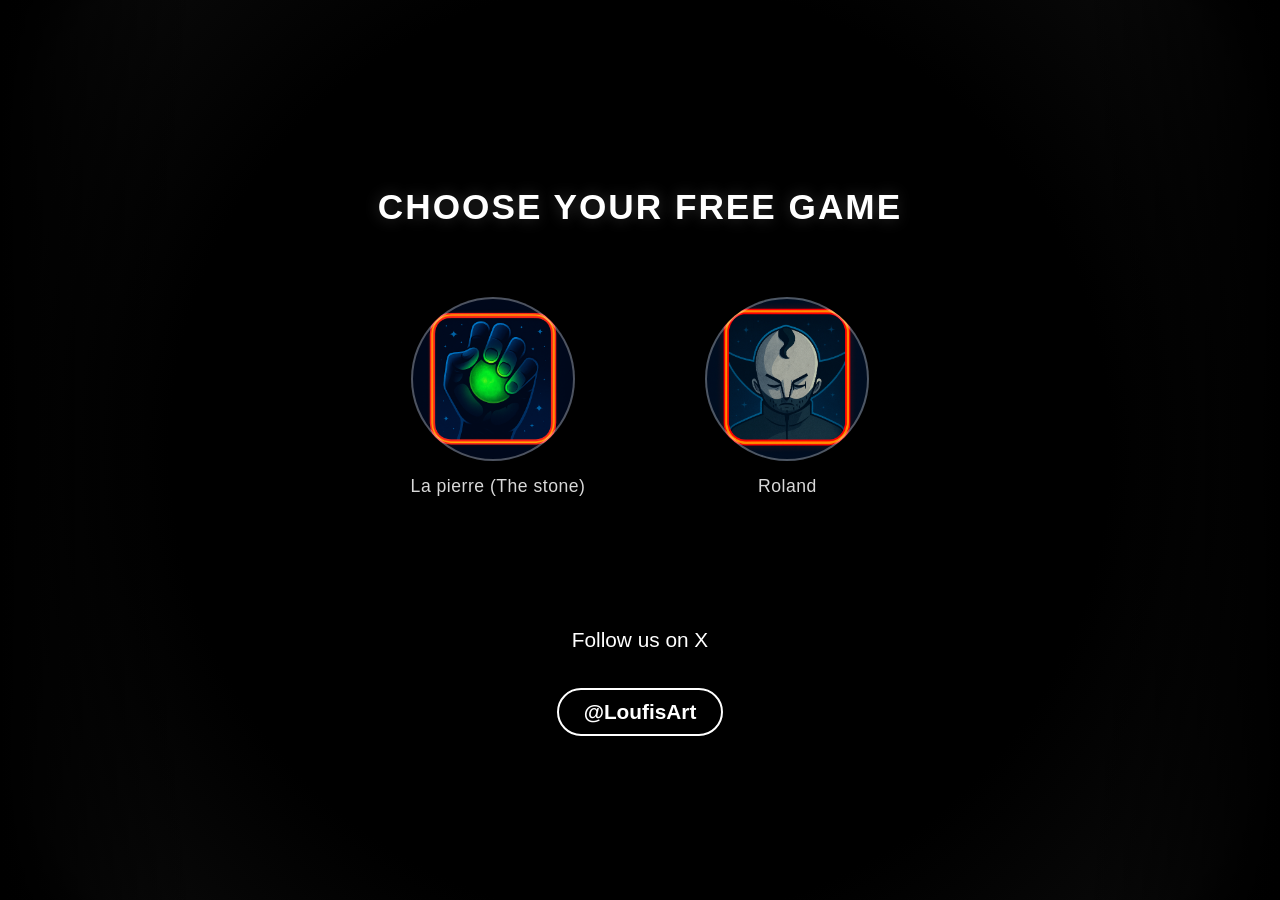
<file: index.html>
<!DOCTYPE html>
<html lang="en">
<head>
  <meta charset="UTF-8">
  <meta name="viewport" content="width=device-width, initial-scale=1.0">
  <title>Loufi's Art Portal</title>
  <style>
    /* === Style général === */
    body {
      margin: 0;
      height: 100vh;
      background: radial-gradient(circle at center, #000 60%, #050505 75%, #0a0a0a 90%, #000 100%);
      color: white;
      display: flex;
      flex-direction: column;
      justify-content: center;
      align-items: center;
      font-family: 'Poppins', sans-serif;
      overflow: hidden;
      position: relative;
    }

    /* === Effet de fondu noir sur les côtés === */
    body::before, body::after {
      content: '';
      position: absolute;
      top: 0;
      width: 200px;
      height: 100%;
      pointer-events: none;
      z-index: 1;
    }

    body::before {
      left: 0;
      background: linear-gradient(to right, rgba(0,0,0,1), rgba(0,0,0,0));
    }

    body::after {
      right: 0;
      background: linear-gradient(to left, rgba(0,0,0,1), rgba(0,0,0,0));
    }

    /* === Titre principal === */
    h1 {
      font-size: 2.2em;
      font-weight: 700;
      letter-spacing: 2px;
      margin-bottom: 70px;
      text-transform: uppercase;
      text-shadow: 0 0 15px rgba(255,255,255,0.2);
      z-index: 2;
    }

    /* === Conteneur des icônes === */
    .icon-container {
      display: flex;
      justify-content: center;
      gap: 120px; /* <-- espace entre les deux icônes */
      margin-bottom: 60px;
      z-index: 2;
    }

    /* === Bloc de chaque jeu === */
    .game-block {
      text-align: center;
    }

    /* === Icônes === */
    .icon {
      width: 160px;
      height: 160px;
      border-radius: 50%;
      background-size: cover;
      background-position: center;
      transition: transform 0.3s ease, box-shadow 0.3s ease;
      cursor: pointer;
      border: 2px solid rgba(255,255,255,0.3);
      margin-bottom: 15px;
    }

    .icon:hover {
      transform: scale(1.1);
      box-shadow: 0 0 30px rgba(255, 255, 255, 0.4);
      border-color: white;
    }

    /* === Nom du jeu sous l'icône === */
    .game-name {
      font-size: 1.1em;
      letter-spacing: 0.5px;
      opacity: 0.85;
    }

    /* === Section Follow === */
    .follow-section {
      text-align: center;
      margin-top: 50px;
      font-size: 1.3em;
      z-index: 2;
    }

    .follow-link {
      display: inline-block;
      margin-top: 15px;
      padding: 10px 25px;
      border: 2px solid white;
      border-radius: 50px;
      color: white;
      text-decoration: none;
      font-weight: 600;
      transition: background 0.3s ease, color 0.3s ease, box-shadow 0.3s ease;
    }

    .follow-link:hover {
      background: white;
      color: black;
      box-shadow: 0 0 15px rgba(255,255,255,0.5);
    }
    @media (max-width: 768px) {
      body {
        padding: 20px;
        overflow-y: auto; /* Permet le scroll si besoin */
      }
    
      h1 {
        font-size: 1.5em;
        margin-bottom: 40px;
        text-align: center;
      }
    
      .icon-container {
        flex-direction: column; /* Les icônes passent l’une en dessous de l’autre */
        gap: 50px; /* Réduit l’espace vertical */
      }
    
      .icon {
        width: 120px;
        height: 120px;
      }
    
      .game-name {
        font-size: 1em;
      }
    
      .follow-section {
        margin-top: 30px;
        font-size: 1.1em;
      }
    
      .follow-link {
        padding: 8px 20px;
        font-size: 0.9em;
      }
    }

    
  </style>
</head>
<body>
  <h1>Choose your free game</h1>

    <div class="icon-container">
      <div class="game-block">
        <a href="#" onclick="window.location.href='game.html'; return false;">
          <div class="icon" style="background-image: url('La_pierre_ic.png');"></div>
        </a>
        <div class="game-name">La pierre (The stone)</div>
      </div>

      <div class="game-block">
        <a href="#" onclick="window.location.href='game2.html'; return false;">
          <div class="icon" style="background-image: url('Roland_ic.png');"></div>
        </a>
        <div class="game-name">Roland</div>
      </div>
    </div>

  <div class="follow-section">
    <p>Follow us on X</p>
    <a class="follow-link" href="https://x.com/loufisart" target="_blank">@LoufisArt</a>
  </div>
</body>
</html>
</file>
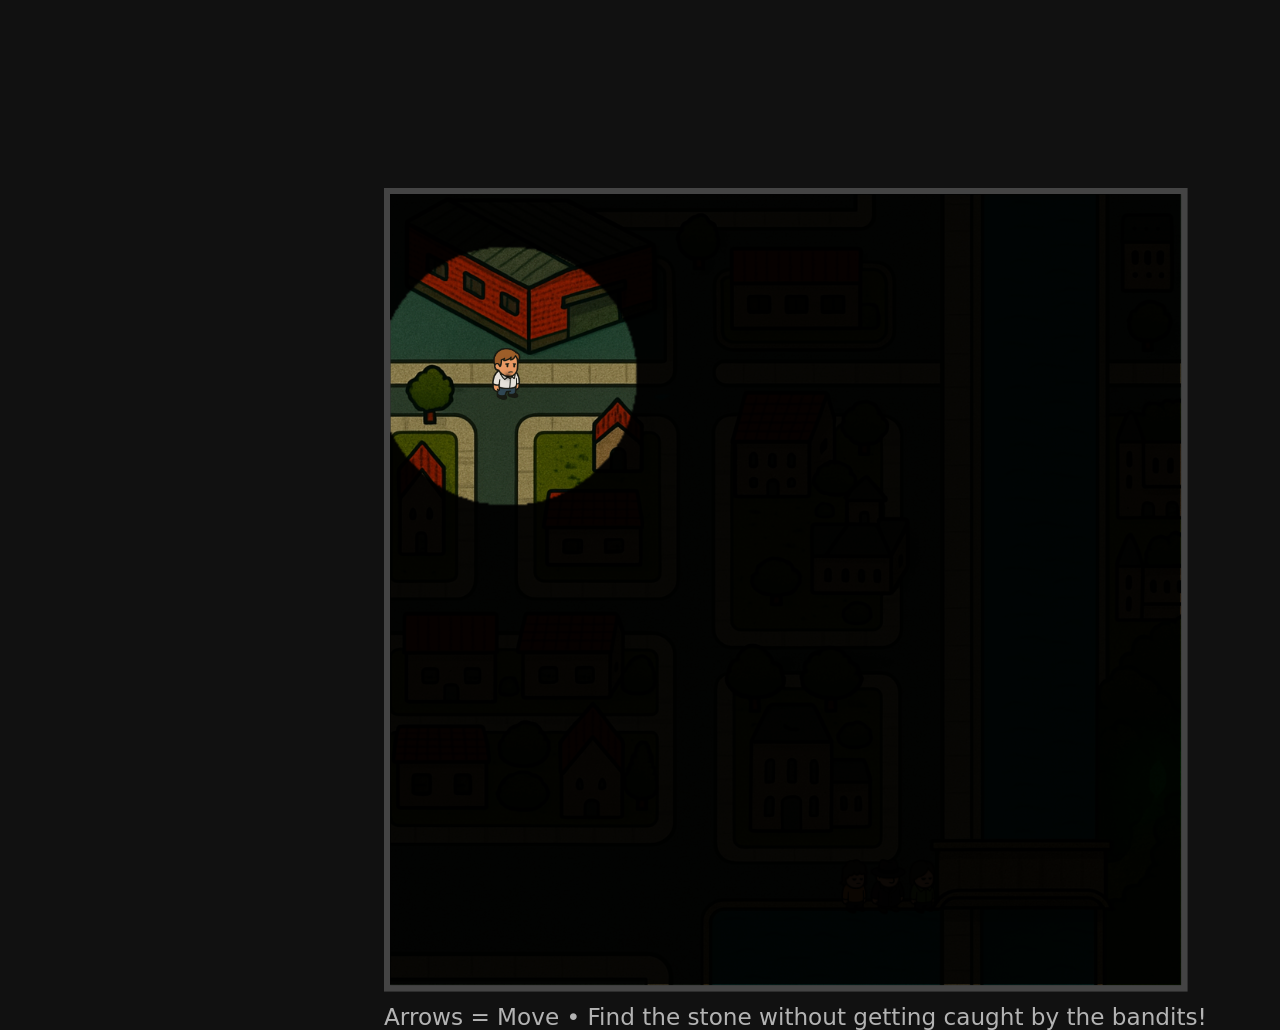
<file: game.html>
<!DOCTYPE html>
<html lang="fr">
<head>
  <meta charset="UTF-8" />
  <meta name="viewport" content="width=device-width,initial-scale=1,maximum-scale=1,user-scalable=no"/>
  <title>Loufisartgame - La pierre</title>
  <style>
  :root {
    --W: 500px;
    --H: 500px;
  }

  * {
    box-sizing: border-box;
  }

  body {
    margin: 0;
    background: #111;
    min-height: 100vh;
    display: grid;
    place-items: center;
    color: #ddd;
    font-family: system-ui, sans-serif;
    -webkit-user-select: none;
    user-select: none;
    touch-action: none;
  }

  .wrapper {
    width: 100vw;
    height: 100vh;
    display: grid;
    place-items: center;
  }

  .scale-holder {
    transform-origin: top left;
    position: relative;
  }

  #game-area {
    width: var(--W);
    height: var(--H);
    background-image: url('carte.png');
    background-size: 100% 100%;
    position: relative;
    border: 4px solid #444;
    overflow: hidden;
  }

  .character {
    position: absolute;
    background-size: contain;
    background-repeat: no-repeat;
    background-position: center;
    will-change: transform;
  }

  #player {
    width: 50px;
    height: 50px;
    background-image: url('personnage.png');
  }

  #bandit {
    width: 70px;
    height: 70px;
    background-image: url('bandits.png');
  }

  /* --- Brouillard de guerre --- */
  #fog {
    position: absolute;
    inset: 0;
    width: 100%;
    height: 100%;
    z-index: 6; /* au-dessus de la carte et des sprites */
    pointer-events: none;
  }

  /* Overlays debug */
  .overlay {
    position: absolute;
    inset: 0;
    pointer-events: none;
  }

  #collision-preview {
    mix-blend-mode: screen;
    opacity: 0;
    transition: opacity .15s;
  }

  #collision-preview.on { opacity: .85; }

  #axes {
    opacity: 0;
    transition: opacity .15s;
  }

  #axes.on { opacity: .9; }

  #legend {
    margin-top: .5rem;
    opacity: .8;
    font-size: .9rem;
    text-align: center;
  }

  /* Modals */
  .modal-backdrop {
    position: absolute;
    inset: 0;
    background: rgba(0, 0, 0, .6);
    display: none;
    align-items: center;
    justify-content: center;
    z-index: 10;
  }

  .modal {
    width: min(420px, 92%);
    background: #1f1f1f;
    color: #eee;
    border: 1px solid #333;
    border-radius: 14px;
    padding: 18px 16px;
    box-shadow: 0 10px 30px rgba(0, 0, 0, .4);
  }

  .modal h3 {
    margin: 0 0 8px;
    font-size: 1.15rem;
  }

  .modal p {
    margin: .5rem 0 1rem;
    line-height: 1.3;
  }

  .modal .actions {
    display: flex;
    gap: .5rem;
    justify-content: flex-end;
  }

  .btn {
    appearance: none;
    border: none;
    border-radius: 10px;
    padding: 10px 14px;
    cursor: pointer;
    background: #2e2e2e;
    color: #eee;
  }

  .btn.primary { background: #2b6cb0; }

  .btn[href] {
    text-decoration: none;
    display: inline-block;
  }

  .btn:focus {
    outline: 2px solid #6ca0ff;
    outline-offset: 2px;
  }

  .show { display: flex !important; }

  /* --- D-pad mobile --- */
  #mobile-controls {
    position: absolute;
    left: 8px;
    bottom: 8px;
    display: flex;
    gap: 6px;
    z-index: 20;
    user-select: none;
    touch-action: none;
  }

  .pad {
    width: 54px;
    height: 54px;
    border-radius: 12px;
    border: 1px solid #444;
    background: #222;
    color: #eee;
    font-size: 22px;
    line-height: 1;
    display: flex;
    align-items: center;
    justify-content: center;
  }

  @media (pointer: fine) {
    #mobile-controls { display: none !important; }
  }
  </style>
</head>
<body>
  <div class="wrapper">
    <div id="scale-holder" class="scale-holder">
      <div id="game-area">
        <div id="player" class="character" aria-label="joueur"></div>
        <div id="bandit" class="character" aria-label="bandit"></div>

        <!-- Canvas du brouillard -->
        <canvas id="fog" width="500" height="500"></canvas>

        <!-- Overlays -->
        <canvas id="collision-preview" class="overlay" width="500" height="500"></canvas>
        <canvas id="axes" class="overlay" width="500" height="500"></canvas>

        <!-- WIN MODAL -->
        <div id="win-wrap" class="modal-backdrop" role="dialog" aria-modal="true">
          <div class="modal">
            <h3>Congratulations!</h3>
            <p>
              You found the stone before the bandits caught you — you win!<br/>
              Click below to read the comic for free on the website.
            </p>
            <div class="actions">
              <a class="btn primary" target="_blank" href="https://louphi1987.github.io/Site_de_Louphi/">Visit the site</a>
              <button id="win-cancel" class="btn">Cancel</button>
            </div>
          </div>
        </div>

        <!-- LOSE MODAL -->
        <div id="lose-wrap" class="modal-backdrop" role="dialog" aria-modal="true">
          <div class="modal">
            <h3>You are trapped!</h3>
            <p>Try again!</p>
            <div class="actions">
              <button id="lose-restart" class="btn primary">Restart</button>
            </div>
          </div>
        </div>

        <!-- D-pad mobile -->
        <div id="mobile-controls">
          <button class="pad" data-key="ArrowLeft">◀</button>
          <div style="display:flex;flex-direction:column;gap:6px;">
            <button class="pad" data-key="ArrowUp">▲</button>
            <button class="pad" data-key="ArrowDown">▼</button>
          </div>
          <button class="pad" data-key="ArrowRight">▶</button>
        </div>
      </div>

      <div id="legend">
        Arrows = Move • Find the stone without getting caught by the bandits!
      </div>
    </div>
  </div>

<script>
  // --- Mise à l'échelle responsive ---
  const holder = document.getElementById('scale-holder');
  function fit(){
    const vw = window.innerWidth, vh = window.innerHeight;
    const scale = Math.min(vw/500, (vh)/560);
    holder.style.transform = `scale(${scale})`;
  }
  window.addEventListener('resize', fit);
  fit();

  const player  = document.getElementById('player');
  const bandit  = document.getElementById('bandit');
  const game    = document.getElementById('game-area');

  const preview = document.getElementById('collision-preview');
  const pctx    = preview.getContext('2d', { willReadFrequently:true });

  // Modals
  const winWrap  = document.getElementById('win-wrap');
  const winCancel= document.getElementById('win-cancel');
  const loseWrap = document.getElementById('lose-wrap');
  const loseBtn  = document.getElementById('lose-restart');

  const AREA_W = game.clientWidth, AREA_H = game.clientHeight;
  const PLAYER_W = player.clientWidth, PLAYER_H = player.clientHeight;
  const BANDIT_W = bandit.clientWidth, BANDIT_H = bandit.clientHeight;

  const SPAWN = { x: 48, y: 88 };
  const PATROL = { x1: 180, x2: 360, y: 430 };
  const GOAL = { x: 450, y: 365, w: 46, h: 110 };

  const playerSpeed = 3.5;
  const banditSpeed = 2;
  const whiteThreshold = 200;

  let x = SPAWN.x, y = SPAWN.y;
  const clamp = (v,a,b)=>Math.max(a,Math.min(v,b));

  const targetLeft  = ()=> clamp(PATROL.x1 - BANDIT_W/2, 0, AREA_W - BANDIT_W);
  const targetRight = ()=> clamp(PATROL.x2 - BANDIT_W/2, 0, AREA_W - BANDIT_W);
  const targetY     = ()=> clamp(PATROL.y  - BANDIT_H/2, 0, AREA_H - BANDIT_H);

  let bx = targetLeft(), by = targetY(), bdir = 1;

  const keys = new Set();
  let pixels = null, stride = AREA_W * 4;
  let gamePaused = false;

  // --- Brouillard de guerre ---
  const fog = document.getElementById('fog');
  const fctx = fog.getContext('2d');
  fog.width = AREA_W;
  fog.height = AREA_H;
  const fogColor = 'rgba(0, 0, 0, 0.95)';
  const revealRadius = 80;

  function drawFog(){
    const cx = x + PLAYER_W/2;
    const cy = y + PLAYER_H/2;
    const gradient = fctx.createRadialGradient(cx, cy, 0, cx, cy, revealRadius);
    gradient.addColorStop(0, 'rgba(0,0,0,0)');
    gradient.addColorStop(1, fogColor);

    fctx.globalCompositeOperation = 'destination-out';
    fctx.beginPath();
    fctx.fillStyle = gradient;
    fctx.arc(cx, cy, revealRadius, 0, Math.PI*2);
    fctx.fill();
    fctx.globalCompositeOperation = 'source-over';
  }

  fctx.fillStyle = fogColor;
  fctx.fillRect(0,0,AREA_W,AREA_H);

  // --- Contrôles tactiles ---
  const pads = document.querySelectorAll('.pad');
  function press(k){ keys.add(k); }
  function release(k){ keys.delete(k); }
  pads.forEach(btn=>{
    const k = btn.dataset.key;
    btn.addEventListener('touchstart', e=>{ e.preventDefault(); if(!gamePaused) press(k); }, {passive:false});
    btn.addEventListener('touchend', e=>{ e.preventDefault(); release(k); }, {passive:false});
  });

  // --- Charger carte de collision ---
  const collImg = new Image();
  collImg.crossOrigin = 'anonymous';
  collImg.src = 'carte-collision.png';
  collImg.onload = () => {
    pctx.clearRect(0,0,AREA_W,AREA_H);
    pctx.drawImage(collImg, 0, 0, AREA_W, AREA_H);
    try {
      const img = pctx.getImageData(0,0,AREA_W,AREA_H);
      pixels = img.data; stride = AREA_W * 4;
    } catch(e){ pixels = null; }
    requestAnimationFrame(loop);
  };

  // --- Fonctions de collision ---
  function isWhitePixel(px, py){
    if (px<0||py<0||px>=AREA_W||py>=AREA_H) return false;
    if (!pixels) return true;
    const i=(py|0)*stride+(px|0)*4;
    const r=pixels[i], g=pixels[i+1], b=pixels[i+2], a=pixels[i+3];
    return (r>=whiteThreshold && g>=whiteThreshold && b>=whiteThreshold && a>0);
  }
  function rectWalkable(nx, ny, w, h){
    const pts = [
      [nx+2, ny+2], [nx+w-3, ny+2], [nx+2, ny+h-3], [nx+w-3, ny+h-3],
      [nx+w/2, ny+2], [nx+w/2, ny+h-3], [nx+2, ny+h/2], [nx+w-3, ny+h/2],
      [nx+w/2, ny+h/2]
    ];
    for (const [px,py] of pts) if (!isWhitePixel(px,py)) return false;
    return true;
  }
  function tryMoveRect(curX, curY, w, h, oldX, oldY){
    if (rectWalkable(curX, curY, w, h)) return [curX, curY];
    if (rectWalkable(curX, oldY, w, h)) return [curX, oldY];
    if (rectWalkable(oldX, curY, w, h)) return [oldX, curY];
    return [oldX, oldY];
  }
  function rectsOverlap(ax,ay,aw,ah,bx,by,bw,bh){
    return ax < bx + bw && ax + aw > bx && ay < by + bh && ay + ah > by;
  }

  // --- Clavier ---
  document.addEventListener('keydown', e=>{
    if (['ArrowUp','ArrowDown','ArrowLeft','ArrowRight'].includes(e.key)){
      e.preventDefault(); if(!gamePaused) keys.add(e.key);
    }
  });
  document.addEventListener('keyup', e=>keys.delete(e.key));

  // --- Fermeture modals ---
  winCancel.addEventListener('click', ()=>{ winWrap.classList.remove('show'); gamePaused=false; requestAnimationFrame(loop); });
  loseBtn.addEventListener('click', ()=>{
    loseWrap.classList.remove('show');
    x = SPAWN.x; y = SPAWN.y;
    player.style.transform = `translate(${x}px, ${y}px)`;
    fctx.fillStyle = fogColor; fctx.fillRect(0,0,AREA_W,AREA_H); // remet le brouillard
    gamePaused=false; requestAnimationFrame(loop);
  });

  // --- Boucle ---
  let last = performance.now();
  function loop(now){
    if (gamePaused) return;
    const dt = Math.min(32, now-last); last = now;

    let nx = x, ny = y;
    if (keys.has('ArrowUp')) ny -= playerSpeed;
    if (keys.has('ArrowDown')) ny += playerSpeed;
    if (keys.has('ArrowLeft')) nx -= playerSpeed;
    if (keys.has('ArrowRight')) nx += playerSpeed;
    nx = clamp(nx, 0, AREA_W-PLAYER_W);
    ny = clamp(ny, 0, AREA_H-PLAYER_H);
    [x,y] = tryMoveRect(nx, ny, PLAYER_W, PLAYER_H, x, y);
    player.style.transform = `translate(${x}px, ${y}px)`;

    // Victoire ?
    if (rectsOverlap(x,y,PLAYER_W,PLAYER_H, GOAL.x,GOAL.y,GOAL.w,GOAL.h)){
      winWrap.classList.add('show'); gamePaused=true;
      return;
    }

    // Bandit
    const L = targetLeft(), R = targetRight(), TY = targetY();
    by = TY;
    let nbx = bx + bdir * banditSpeed;
    [bx, by] = tryMoveRect(nbx, by, BANDIT_W, BANDIT_H, bx, by);
    if (bdir > 0 && bx >= R - 1) { bx = R; bdir = -1; }
    if (bdir < 0 && bx <= L + 1) { bx = L; bdir = 1; }
    if (!rectWalkable(bx, by, BANDIT_W, BANDIT_H)) { bdir *= -1; }
    bandit.style.transform = `translate(${bx}px, ${by}px)`;

    // Défaite ?
    if (rectsOverlap(x,y,PLAYER_W,PLAYER_H, bx,by,BANDIT_W,BANDIT_H)){
      loseWrap.classList.add('show'); gamePaused=true;
      return;
    }

    drawFog(); // Met à jour le brouillard
    requestAnimationFrame(loop);
  }

  player.style.transform = `translate(${x}px, ${y}px)`;
  bandit.style.transform = `translate(${bx}px, ${by}px)`;
</script>
</body>
</html>
</file>
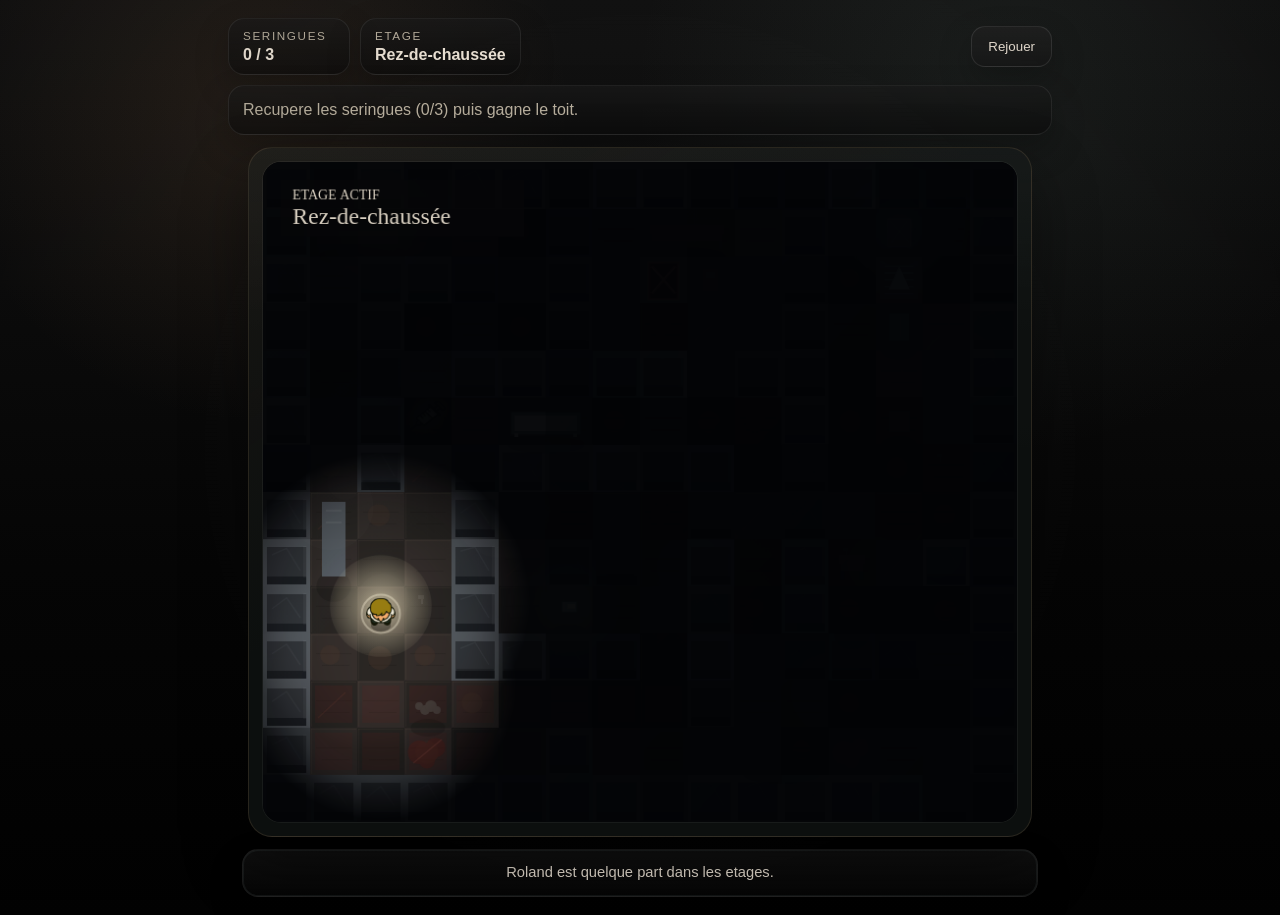
<file: game2.html>
<!DOCTYPE html>
<html lang="fr">
  <head>
    <meta charset="UTF-8" />
    <meta
      name="viewport"
      content="width=device-width, initial-scale=1.0"
    />
    <title>Night Shift: Fuir Roland</title>
    <link rel="stylesheet" href="./game2.css" />
  </head>
  <body>
    <main class="game-shell">
      <header class="hud-bar">
        <div class="hud-cluster">
          <div class="hud-pill">
            <span class="hud-label">Seringues</span>
            <strong id="pickup-count">0 / 3</strong>
          </div>
          <div class="hud-pill">
            <span class="hud-label">Etage</span>
            <strong id="floor-name">Rez-de-chaussée</strong>
          </div>
        </div>

        <button id="restart-button" class="ghost-button" type="button">
          Rejouer
        </button>
      </header>

      <p id="objective-text" class="objective-line">
        Récupere les seringues (0/3) puis gagne le toit.
      </p>

      <section class="canvas-frame">
        <canvas
          id="game-canvas"
          width="768"
          height="672"
          tabindex="0"
          aria-label="Jeu survival horror vu du dessus"
        ></canvas>

        <div id="overlay" class="overlay">
          <div class="overlay-card">
            <p class="eyebrow">Immeuble condamné</p>
            <h2 id="overlay-title">Night Shift: Fuir Roland</h2>
            <p id="overlay-body">
              Traverse les étages, collecte les seringues et trouve le toit
              avant que Roland ne remonte jusqu'à toi.
            </p>
            <div class="overlay-actions">
              <button id="overlay-button" type="button">Rejouer</button>
              <a
                id="overlay-story-link"
                class="story-link"
                href="https://loufisart.netlify.app/"
                target="_blank"
                rel="noreferrer"
                hidden
              >
                Roland, découvre son histoire
              </a>
            </div>
          </div>
        </div>
      </section>

      <section class="touch-controls" aria-label="Controles tactiles">
        <div class="touch-pad">
          <button class="nav-button up" type="button" data-key="ArrowUp">▲</button>
          <button class="nav-button left" type="button" data-key="ArrowLeft">◀</button>
          <button id="interact-button" class="action-button" type="button">
            <span id="interact-label" class="action-label">TAP</span>
            <span id="interact-detail" class="action-detail">Action</span>
          </button>
          <button class="nav-button right" type="button" data-key="ArrowRight">▶</button>
          <button class="nav-button down" type="button" data-key="ArrowDown">▼</button>
        </div>
      </section>

      <div id="message-box" class="message-box info">
        Roland est quelque part dans les étages.
      </div>

      <section class="sr-only" aria-hidden="true">
        <div class="floor-stack">
          <article class="floor-card" data-floor="2"></article>
          <article class="floor-card" data-floor="1"></article>
          <article class="floor-card active" data-floor="0"></article>
        </div>
      </section>
    </main>

    <script src="./game2.js"></script>
  </body>
</html>
</file>
<file: game2.css>
:root {
  --bg-0: #040404;
  --bg-1: #0d0f10;
  --frame: rgba(14, 17, 16, 0.9);
  --frame-edge: rgba(150, 124, 92, 0.2);
  --text-main: #e8dfd2;
  --text-soft: #b7ae9d;
  --cold: #8aa2a9;
  --danger: #b4352d;
}

html {
  -webkit-tap-highlight-color: transparent;
}

* {
  box-sizing: border-box;
  -webkit-tap-highlight-color: transparent;
}

html,
body {
  margin: 0;
  min-height: 100%;
}

body {
  display: grid;
  place-items: center;
  overflow: hidden;
  overscroll-behavior: none;
  -webkit-user-select: none;
  user-select: none;
  font-family: "Gill Sans", "Trebuchet MS", sans-serif;
  color: var(--text-main);
  background:
    radial-gradient(circle at 20% 12%, rgba(136, 99, 67, 0.18), transparent 24%),
    radial-gradient(circle at 78% 10%, rgba(92, 113, 104, 0.14), transparent 28%),
    radial-gradient(circle at center, rgba(255, 255, 255, 0.02), transparent 45%),
    linear-gradient(180deg, #121212, #060606 62%, #020202);
}

button,
canvas,
a,
.touch-controls,
.touch-controls * {
  -webkit-tap-highlight-color: transparent;
  -webkit-touch-callout: none;
  -webkit-user-select: none;
  user-select: none;
  touch-action: manipulation;
  caret-color: transparent;
}

button:focus,
button:focus-visible,
canvas:focus,
canvas:focus-visible,
a:focus,
a:focus-visible {
  outline: none;
}

body::before {
  content: "";
  position: fixed;
  inset: 0;
  pointer-events: none;
  opacity: 0.16;
  background:
    repeating-linear-gradient(
      180deg,
      rgba(255, 255, 255, 0.025) 0,
      rgba(255, 255, 255, 0.025) 1px,
      transparent 1px,
      transparent 4px
    ),
    radial-gradient(circle at center, transparent 54%, rgba(0, 0, 0, 0.72));
}

.game-shell {
  width: min(100vw, 860px);
  margin: 0 auto;
  display: flex;
  flex-direction: column;
  padding: 18px;
}

.hud-bar {
  display: flex;
  align-items: center;
  justify-content: space-between;
  gap: 12px;
  margin-bottom: 10px;
}

.hud-cluster {
  display: flex;
  flex-wrap: wrap;
  gap: 10px;
}

.hud-pill,
.ghost-button,
.message-box,
.objective-line {
  border: 1px solid rgba(255, 255, 255, 0.08);
  background:
    linear-gradient(180deg, rgba(255, 255, 255, 0.04), transparent),
    rgba(12, 12, 12, 0.58);
  box-shadow: 0 14px 34px rgba(0, 0, 0, 0.24);
}

.hud-pill {
  min-width: 122px;
  padding: 10px 14px;
  border-radius: 16px;
}

.hud-label {
  display: block;
  margin-bottom: 4px;
  color: var(--text-soft);
  font-size: 0.73rem;
  letter-spacing: 0.14em;
  text-transform: uppercase;
}

.objective-line {
  margin: 0 0 12px;
  overflow: hidden;
  max-height: 96px;
  padding: 12px 14px;
  border-radius: 16px;
  color: var(--text-soft);
  line-height: 1.5;
  transition:
    opacity 180ms ease,
    transform 180ms ease,
    margin 180ms ease,
    padding 180ms ease,
    max-height 180ms ease,
    border-color 180ms ease,
    box-shadow 180ms ease;
}

.objective-line.is-hidden {
  opacity: 0;
  transform: translateY(-8px);
  max-height: 0;
  margin-bottom: 0;
  padding-top: 0;
  padding-bottom: 0;
  border-color: transparent;
  box-shadow: none;
}

.ghost-button,
#overlay-button,
.action-button,
.touch-controls button {
  appearance: none;
  border: 1px solid rgba(255, 255, 255, 0.1);
  color: var(--text-main);
  background:
    linear-gradient(180deg, rgba(255, 255, 255, 0.06), rgba(255, 255, 255, 0.02)),
    rgba(17, 17, 17, 0.74);
  cursor: pointer;
  transition: transform 160ms ease, border-color 160ms ease, background 160ms ease;
}

.ghost-button:hover,
#overlay-button:hover,
.action-button:hover,
.touch-controls button:hover,
.story-link:hover {
  transform: translateY(-1px);
}

.ghost-button {
  padding: 12px 16px;
  border-radius: 14px;
}

.canvas-frame {
  position: relative;
  max-width: 796px;
  margin: 0 auto;
  padding: 14px;
  border-radius: 24px;
  background:
    linear-gradient(180deg, rgba(255, 255, 255, 0.035), transparent 28%),
    linear-gradient(145deg, rgba(135, 85, 61, 0.08), transparent 42%),
    var(--frame);
  border: 1px solid var(--frame-edge);
  box-shadow: 0 28px 64px rgba(0, 0, 0, 0.42);
}

.message-box {
  width: min(100%, 796px);
  min-height: 48px;
  display: flex;
  align-items: center;
  justify-content: center;
  margin: 12px auto 0;
  padding: 10px 14px;
  border-radius: 16px;
  font-size: 0.92rem;
  line-height: 1.45;
  text-align: center;
}

.message-box.info {
  box-shadow:
    0 14px 34px rgba(0, 0, 0, 0.24),
    inset 0 0 0 1px rgba(138, 162, 169, 0.1);
}

.message-box.alert {
  color: #ffd7d3;
  background: rgba(90, 19, 16, 0.5);
  box-shadow:
    0 14px 34px rgba(0, 0, 0, 0.24),
    inset 0 0 0 1px rgba(180, 53, 45, 0.22);
}

.message-box.success {
  color: #deeed5;
  background: rgba(33, 61, 37, 0.45);
  box-shadow:
    0 14px 34px rgba(0, 0, 0, 0.24),
    inset 0 0 0 1px rgba(114, 132, 107, 0.22);
}

#game-canvas {
  display: block;
  width: min(100%, 768px);
  max-height: calc(100vh - 240px);
  height: auto;
  margin: 0 auto;
  border-radius: 18px;
  background: #090909;
  box-shadow:
    0 0 0 1px rgba(255, 255, 255, 0.05),
    inset 0 0 50px rgba(0, 0, 0, 0.45);
  outline: none;
}

.overlay {
  position: absolute;
  inset: 14px;
  display: none;
  place-items: center;
  padding: 20px;
  border-radius: 18px;
  background:
    radial-gradient(circle at center, rgba(11, 12, 12, 0.82), rgba(0, 0, 0, 0.92));
}

.overlay.visible {
  display: grid;
}

.overlay-card {
  width: min(100%, 520px);
  padding: 26px;
  border-radius: 22px;
  background: rgba(11, 13, 13, 0.86);
  border: 1px solid rgba(255, 255, 255, 0.08);
  text-align: center;
  box-shadow: 0 18px 50px rgba(0, 0, 0, 0.4);
}

.eyebrow {
  margin: 0 0 8px;
  letter-spacing: 0.24em;
  text-transform: uppercase;
  color: var(--cold);
  font-size: 0.72rem;
}

#overlay-title {
  margin: 0;
  font-family: "Baskerville", "Palatino Linotype", serif;
  font-size: clamp(2rem, 4vw, 2.8rem);
}

#overlay-body {
  margin: 12px 0 20px;
  color: var(--text-soft);
  line-height: 1.7;
}

.overlay-actions {
  display: flex;
  flex-wrap: wrap;
  justify-content: center;
  gap: 12px;
}

#overlay-button {
  padding: 14px 24px;
  border-radius: 999px;
  font-size: 1rem;
}

.story-link {
  display: inline-flex;
  align-items: center;
  justify-content: center;
  min-height: 50px;
  padding: 12px 22px;
  border-radius: 999px;
  border: 1px solid rgba(180, 53, 45, 0.32);
  color: #f5ddd9;
  text-decoration: none;
  background:
    linear-gradient(180deg, rgba(180, 53, 45, 0.2), rgba(255, 255, 255, 0.03)),
    rgba(20, 12, 12, 0.9);
  box-shadow: 0 14px 30px rgba(0, 0, 0, 0.28);
  transition: transform 160ms ease, border-color 160ms ease, filter 160ms ease;
}

.story-link:hover {
  border-color: rgba(237, 126, 117, 0.58);
  filter: brightness(1.06);
}

.touch-controls {
  display: none;
  width: max-content;
  margin: 12px auto 0;
}

.touch-pad {
  display: grid;
  grid-template-columns: 60px 84px 60px;
  grid-template-rows: 60px 84px 60px;
  gap: 8px;
  align-items: center;
  justify-items: center;
}

.nav-button {
  width: 56px;
  height: 56px;
  border-radius: 18px;
  font-size: 1.2rem;
}

.nav-button.up {
  grid-column: 2;
  grid-row: 1;
}

.nav-button.left {
  grid-column: 1;
  grid-row: 2;
}

.nav-button.right {
  grid-column: 3;
  grid-row: 2;
}

.nav-button.down {
  grid-column: 2;
  grid-row: 3;
}

.touch-controls button.pressed {
  transform: scale(0.97);
  border-color: rgba(180, 53, 45, 0.42);
  background:
    linear-gradient(180deg, rgba(180, 53, 45, 0.18), rgba(255, 255, 255, 0.03)),
    rgba(17, 17, 17, 0.86);
}

.action-button {
  grid-column: 2;
  grid-row: 2;
  width: 84px;
  height: 84px;
  min-width: 84px;
  min-height: 84px;
  border-radius: 50%;
  display: inline-flex;
  flex-direction: column;
  align-items: center;
  justify-content: center;
  gap: 4px;
  padding: 0;
  touch-action: manipulation;
}

.action-label {
  font-size: 0.95rem;
  letter-spacing: 0.18em;
  font-weight: 700;
}

.action-detail {
  font-size: 0.66rem;
  letter-spacing: 0.1em;
  text-transform: uppercase;
  color: var(--text-soft);
}

.action-button.ready {
  border-color: rgba(152, 216, 221, 0.52);
  background:
    linear-gradient(180deg, rgba(138, 200, 210, 0.18), rgba(255, 255, 255, 0.04)),
    rgba(15, 22, 24, 0.9);
  box-shadow:
    0 14px 28px rgba(0, 0, 0, 0.24),
    inset 0 0 0 1px rgba(235, 246, 244, 0.08);
}

.action-button.exit-ready {
  border-color: rgba(161, 241, 212, 0.54);
  background:
    linear-gradient(180deg, rgba(106, 212, 176, 0.22), rgba(255, 255, 255, 0.04)),
    rgba(12, 24, 20, 0.92);
}

.sr-only {
  position: absolute;
  width: 1px;
  height: 1px;
  padding: 0;
  margin: -1px;
  overflow: hidden;
  clip: rect(0, 0, 0, 0);
  white-space: nowrap;
  border: 0;
}

@media (max-width: 920px) {
  .game-shell {
    padding: 12px;
  }

  .hud-bar {
    flex-direction: column;
    align-items: stretch;
  }

  .hud-cluster {
    justify-content: center;
  }

  #game-canvas {
    max-height: calc(100vh - 320px);
    width: 100%;
  }
}

@media (max-width: 760px) {
  body {
    display: block;
    overflow-x: hidden;
    overflow-y: auto;
  }

  .game-shell {
    width: min(100%, 860px);
    padding: 12px 12px calc(env(safe-area-inset-bottom, 0px) + 16px);
  }

  .hud-bar {
    flex-direction: row;
    align-items: center;
    justify-content: center;
    flex-wrap: wrap;
    gap: 8px;
    margin-bottom: 8px;
  }

  .hud-cluster {
    justify-content: center;
    gap: 8px;
  }

  .hud-pill {
    min-width: 112px;
    padding: 8px 12px;
    border-radius: 14px;
  }

  .hud-label {
    margin-bottom: 2px;
    font-size: 0.67rem;
  }

  .ghost-button {
    padding: 10px 14px;
    border-radius: 12px;
  }

  .objective-line {
    margin-bottom: 10px;
    padding: 10px 12px;
    border-radius: 14px;
    font-size: 0.9rem;
  }

  .touch-controls {
    display: block;
  }

  .canvas-frame {
    padding: 10px;
    border-radius: 20px;
  }

  #game-canvas {
    max-height: calc(100dvh - 320px);
  }

  .message-box {
    margin-top: 10px;
    padding: 9px 12px;
    min-height: 42px;
    font-size: 0.82rem;
    border-radius: 14px;
  }
}
</file>
